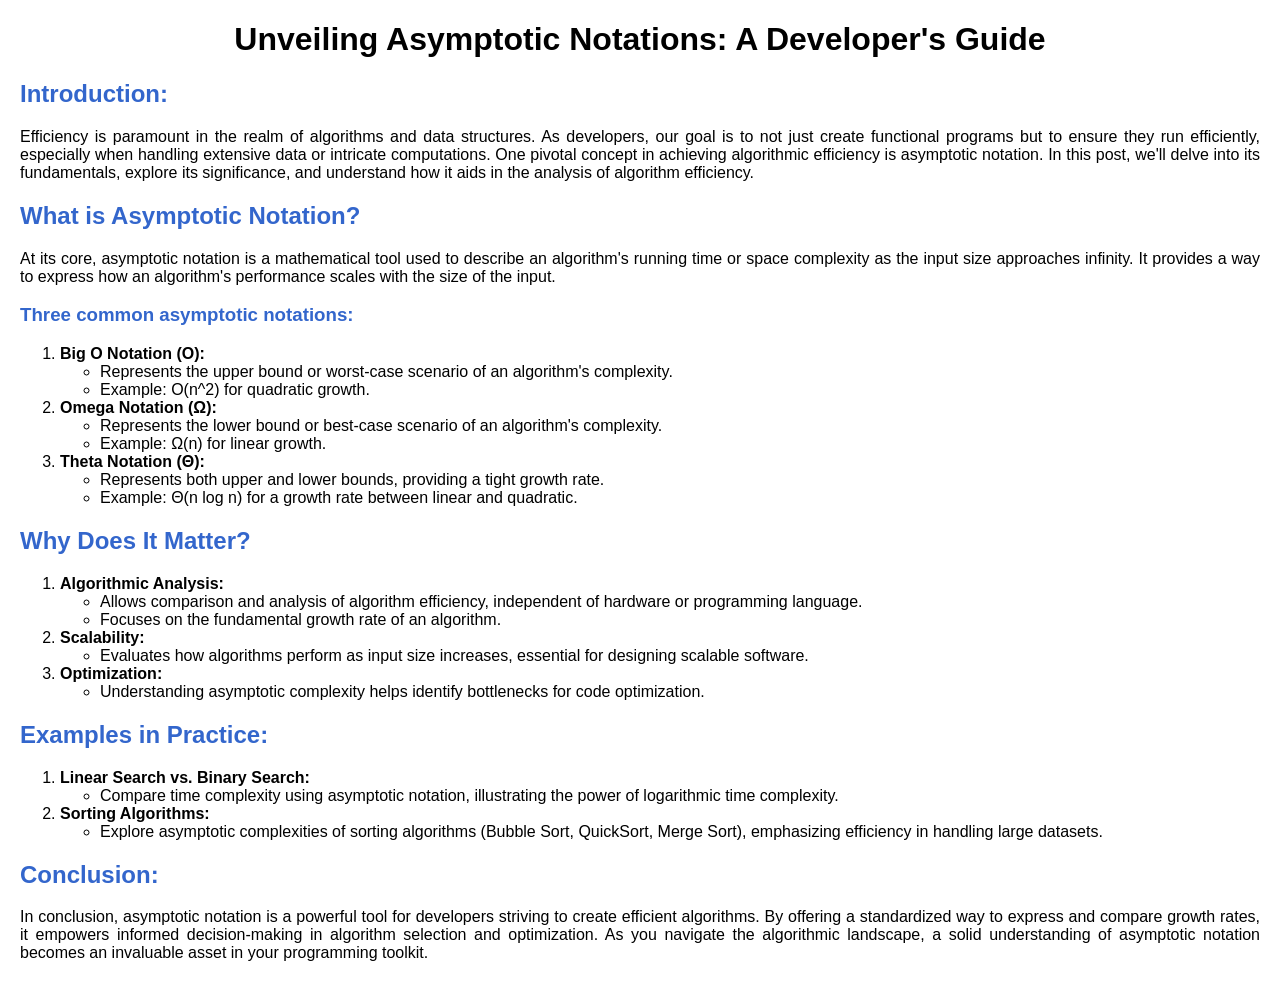
<file: src/components/Blogs/demo.html>
<!DOCTYPE html>
<html lang="en">
<head>
    <meta charset="UTF-8">
    <meta name="viewport" content="width=device-width, initial-scale=1.0">
    <title>Unveiling Asymptotic Notations: A Developer's Guide</title>
    <style>
        body {
            font-family: 'Arial', sans-serif;
            text-align: justify;
            margin: 20px;
        }

        h1 {
            text-align: center;
        }

        h2 {
            color: #3366cc;
        }

        h3 {
            color: #3366cc;
        }
    </style>
</head>
<body>

<h1>Unveiling Asymptotic Notations: A Developer's Guide</h1>

<h2>Introduction:</h2>
<p>Efficiency is paramount in the realm of algorithms and data structures. As developers, our goal is to not just create functional programs but to ensure they run efficiently, especially when handling extensive data or intricate computations. One pivotal concept in achieving algorithmic efficiency is asymptotic notation. In this post, we'll delve into its fundamentals, explore its significance, and understand how it aids in the analysis of algorithm efficiency.</p>

<h2 id="notation">What is Asymptotic Notation?</h2>
<p>At its core, asymptotic notation is a mathematical tool used to describe an algorithm's running time or space complexity as the input size approaches infinity. It provides a way to express how an algorithm's performance scales with the size of the input.</p>

<h3>Three common asymptotic notations:</h3>

<ol>
    <li><strong>Big O Notation (O):</strong>
        <ul>
            <li>Represents the upper bound or worst-case scenario of an algorithm's complexity.</li>
            <li>Example: O(n^2) for quadratic growth.</li>
        </ul>
    </li>
    <li><strong>Omega Notation (Ω):</strong>
        <ul>
            <li>Represents the lower bound or best-case scenario of an algorithm's complexity.</li>
            <li>Example: Ω(n) for linear growth.</li>
        </ul>
    </li>
    <li><strong>Theta Notation (Θ):</strong>
        <ul>
            <li>Represents both upper and lower bounds, providing a tight growth rate.</li>
            <li>Example: Θ(n log n) for a growth rate between linear and quadratic.</li>
        </ul>
    </li>
</ol>

<h2 id="importance">Why Does It Matter?</h2>
<ol>
    <li><strong>Algorithmic Analysis:</strong>
        <ul>
            <li>Allows comparison and analysis of algorithm efficiency, independent of hardware or programming language.</li>
            <li>Focuses on the fundamental growth rate of an algorithm.</li>
        </ul>
    </li>
    <li><strong>Scalability:</strong>
        <ul>
            <li>Evaluates how algorithms perform as input size increases, essential for designing scalable software.</li>
        </ul>
    </li>
    <li><strong>Optimization:</strong>
        <ul>
            <li>Understanding asymptotic complexity helps identify bottlenecks for code optimization.</li>
        </ul>
    </li>
</ol>

<h2 id="examples">Examples in Practice:</h2>
<ol>
    <li><strong>Linear Search vs. Binary Search:</strong>
        <ul>
            <li>Compare time complexity using asymptotic notation, illustrating the power of logarithmic time complexity.</li>
        </ul>
    </li>
    <li><strong>Sorting Algorithms:</strong>
        <ul>
            <li>Explore asymptotic complexities of sorting algorithms (Bubble Sort, QuickSort, Merge Sort), emphasizing efficiency in handling large datasets.</li>
        </ul>
    </li>
</ol>

<h2 id="conclusion">Conclusion:</h2>
<p>In conclusion, asymptotic notation is a powerful tool for developers striving to create efficient algorithms. By offering a standardized way to express and compare growth rates, it empowers informed decision-making in algorithm selection and optimization. As you navigate the algorithmic landscape, a solid understanding of asymptotic notation becomes an invaluable asset in your programming toolkit.</p>

</body>
</html>
</file>
